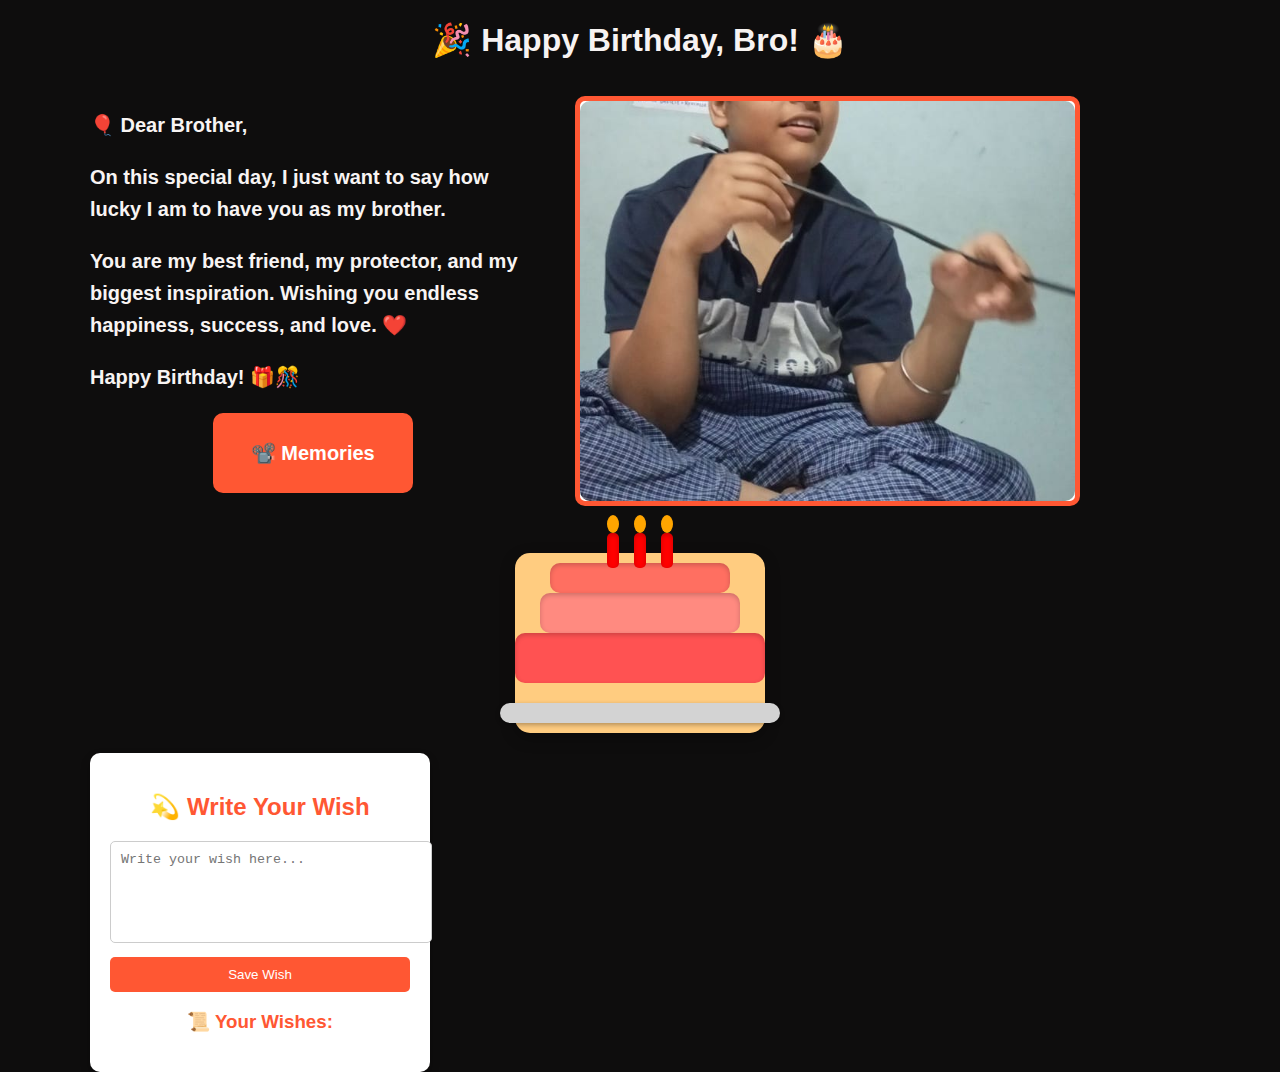
<file: index.html>
<!DOCTYPE html>
<html lang="en">
<head>
    <meta name="viewport" content="width=device-width, initial-scale=1.0">
    <title>Happy Birthday Bro! 🎂</title>
    <link rel="stylesheet" href="style.css">
</head>
<body>
    <div class="container">
        <h1>🎉 Happy Birthday, Bro! 🎂</h1>

        <div class="content">
            <!-- Left Section: Birthday Message & Memories -->
            <div class="left-section">
                <div class="message-container">
                    <p>🎈 Dear Brother,</p>
                    <p>On this special day, I just want to say how lucky I am to have you as my brother.</p>
                    <p>You are my best friend, my protector, and my biggest inspiration. Wishing you endless happiness, success, and love. ❤️</p>
                    <p>Happy Birthday! 🎁🎊</p>
                </div>

                <!-- Memories Box -->
                <div class="memories-box" onclick="openMemoriesPage()">
                    <p>📽️ Memories</p>
                </div>
            </div>

            <!-- Right Section: Slideshow -->
            <div class="slideshow-container">
                <img id="slideshow" src="images/a1.jpg" alt="Slideshow Image">
            </div>
        </div>

        <!-- <div class="gift-container">
            <div class="gift-box" onclick="showBirthdayWish()">
                <div class="lid"></div>
                <div class="box"></div>
                <div class="ribbon"></div>
            </div>
        </div>

        Hidden Birthday Wish -->
        <!-- <div class="wish-container">
            <p id="birthday-wish">Click the gift box to reveal your wish! 🎁</p>
        </div> -->

        <!-- Cake Animation -->
        <div class="cake-container">
            <div class="cake">
                <div class="top-layer"></div>
                <div class="middle-layer"></div>
                <div class="bottom-layer"></div>
        
                <!-- Candles -->
                <div class="candles">
                    <div class="candle"><div class="flame"></div></div>
                    <div class="candle"><div class="flame"></div></div>
                    <div class="candle"><div class="flame"></div></div>
                </div>
        
                <!-- Cake Plate -->
                <div class="cake-plate"></div>
            </div>
        </div>
        
    <!-- Wish Box -->
    <div class="wish-box">
        <h2>💫 Write Your Wish</h2>
            <textarea id="wish-input" placeholder="Write your wish here..."></textarea>
            <button onclick="saveWish()">Save Wish</button>
        <h3>    📜 Your Wishes:</h3>
        <ul id="wish-list"></ul>
    </div>

    <script src="script.js"></script>
    <script>
        function openMemoriesPage() {
            window.location.href = "memories.html"; // Redirect to memories page
        }
    </script>
</body>
</html>
</file>
<file: style.css>
/* General Page Styling */
body {
    margin: 0;  /* Removed incorrect margin */
    padding: 0; /* Removed incorrect padding */
    display: flex;
    justify-content: center;
    align-items: center;
    flex-direction: column;
    min-height: 100vh;
    background-color: rgb(14, 13, 13); /* Dark background */
    color: white; /* Changed text color for contrast */
    text-align: center;
    font-family: Arial, sans-serif;
}

h1 {
    margin-bottom: 30px; /* Reduced excessive spacing */
    color: #f7f3f2;
}

/* Flexbox Layout */
.content {
    display: flex;
    align-items: center;
    justify-content: space-between;
    width: 90%; /* Adjusted for better responsiveness */
    max-width: 1100px; /* Increased max width */
    flex-wrap: wrap; /* Ensures it adapts on smaller screens */
}

/* Left Section */
.left-section {
    width: 45%;
    text-align: left;
    min-width: 300px;
}

/* Message Section */
.message-container {
    font-size: 20px;
    font-weight: bold;
    color: #f8f4f3;
    line-height: 1.6;
}

/* Slideshow Section */
.slideshow-container {
    width: 50%;
    max-width: 550px; /* Slightly increased size */
    height: 400px; /* Adjusted for better aspect ratio */
    overflow: hidden;
    position: relative;
    border-radius: 10px;
    border: 5px solid #FF5733;
    display: flex;
    justify-content: center;
    align-items: center;
    background-color: white;
}

/* Fixing Image Size */
.slideshow-container img {
    width: 100%;
    height: 100%;
    object-fit: cover; /* Ensures images fill properly */
    border-radius: 10px;
}

/* Memories Box */
.memories-box {
    width: 200px;
    height: 80px;
    background: #ff5733;
    color: white;
    font-size: 20px;
    font-weight: bold;
    text-align: center;
    line-height: 80px;
    margin: 20px auto;
    border-radius: 10px;
    cursor: pointer;
    transition: 0.3s;
}

.memories-box:hover {
    background: #e74c3c;
    transform: scale(1.1);
}

/* Gift Box */
.gift-container {
    margin-top: 30px;
    display: flex;
    justify-content: center;
    position: relative;
}

.gift-box {
    width: 100px;
    height: 100px;
    background: #FF0000;
    position: relative;
    cursor: pointer;
    border-radius: 10px;
    animation: bounce 1.5s infinite;
}

/* Cake Animation */
.cake-container {
    margin-top: 40px;
    display: flex;
    justify-content: center;
}

.cake {
    width: 220px; /* Increased cake size */
    height: 160px;
    position: relative;
    background: #ffcc80;
    border-radius: 10px;
    box-shadow: 0px 5px 10px rgba(0, 0, 0, 0.3);
    animation: bounce 2s infinite;
}

/* Candles */
.candles {
    position: absolute;
    top: -20px;
    left: 50%;
    display: flex;
    gap: 10px;
    transform: translateX(-50%);
}

.candle {
    width: 10p
}/* Wish Box */
.wish-box {
    width: 300px;
    padding: 20px;
    background: white;
    color: black;
    border-radius: 10px;
    box-shadow: 0px 5px 10px rgba(0, 0, 0, 0.3);
    text-align: center;
    margin-top: 20px;
}

.wish-box h2, .wish-box h3 {
    color: #FF5733;
}

.wish-box textarea {
    width: 100%;
    height: 80px;
    border: 1px solid #ccc;
    border-radius: 5px;
    padding: 10px;
    resize: none;
}

.wish-box button {
    background: #FF5733;
    color: white;
    border: none;
    padding: 10px;
    width: 100%;
    border-radius: 5px;
    cursor: pointer;
    margin-top: 10px;
}

.wish-box button:hover {
    background: #e74c3c;
}

.wish-box ul {
    list-style: none;
    padding: 0;
}

.wish-box ul li {
    background: #ffdfba;
    margin-top: 5px;
    padding: 10px;
    border-radius: 5px;
}
/* Cake Container */
.cake-container {
    margin-top: 40px;
    display: flex;
    justify-content: center;
    align-items: center;
}

/* Cake Base */
.cake {
    width: 250px;
    height: 180px;
    position: relative;
    background: #ffcc80;
    border-radius: 15px;
    box-shadow: 0px 5px 15px rgba(0, 0, 0, 0.3);
    animation: bounce 2s infinite;
}

/* Cake Layers */
.top-layer {
    width: 180px;
    height: 30px;
    background: #ff6f61;
    position: absolute;
    top: 10px;
    left: 35px;
    border-radius: 10px;
    box-shadow: inset 0px 2px 5px rgba(0, 0, 0, 0.2);
}

.middle-layer {
    width: 200px;
    height: 40px;
    background: #ff8a80;
    position: absolute;
    top: 40px;
    left: 25px;
    border-radius: 10px;
    box-shadow: inset 0px 2px 5px rgba(0, 0, 0, 0.2);
}

.bottom-layer {
    width: 250px;
    height: 50px;
    background: #ff5252;
    position: absolute;
    top: 80px;
    border-radius: 10px;
    box-shadow: inset 0px 2px 5px rgba(0, 0, 0, 0.2);
}

/* Cake Plate */
.cake-plate {
    width: 280px;
    height: 20px;
    background: #d3d3d3;
    position: absolute;
    top: 150px;
    left: -15px;
    border-radius: 10px;
    box-shadow: 0px 2px 5px rgba(0, 0, 0, 0.3);
}

/* Candles */
.candles {
    position: absolute;
    top: -20px;
    left: 50%;
    display: flex;
    gap: 15px;
    transform: translateX(-50%);
}

.candle {
    width: 12px;
    height: 35px;
    background: red;
    position: relative;
    border-radius: 5px;
    box-shadow: inset 0px 2px 5px rgba(0, 0, 0, 0.2);
}

/* Candle Flames */
.flame {
    width: 12px;
    height: 18px;
    background: orange;
    position: absolute;
    top: -18px;
    left: 50%;
    transform: translateX(-50%);
    border-radius: 50%;
    animation: flicker 0.5s infinite alternate;
}

/* Cake Bouncing Animation */
@keyframes bounce {
    0%, 100% {
        transform: translateY(0);
    }
    50% {
        transform: translateY(-5px);
    }
}

/* Flickering Flame Animation */
@keyframes flicker {
    0% {
        background: orange;
        transform: translateX(-50%) scale(1);
    }
    100% {
        background: yellow;
        transform: translateX(-50%) scale(1.1);
    }
}
</file>
